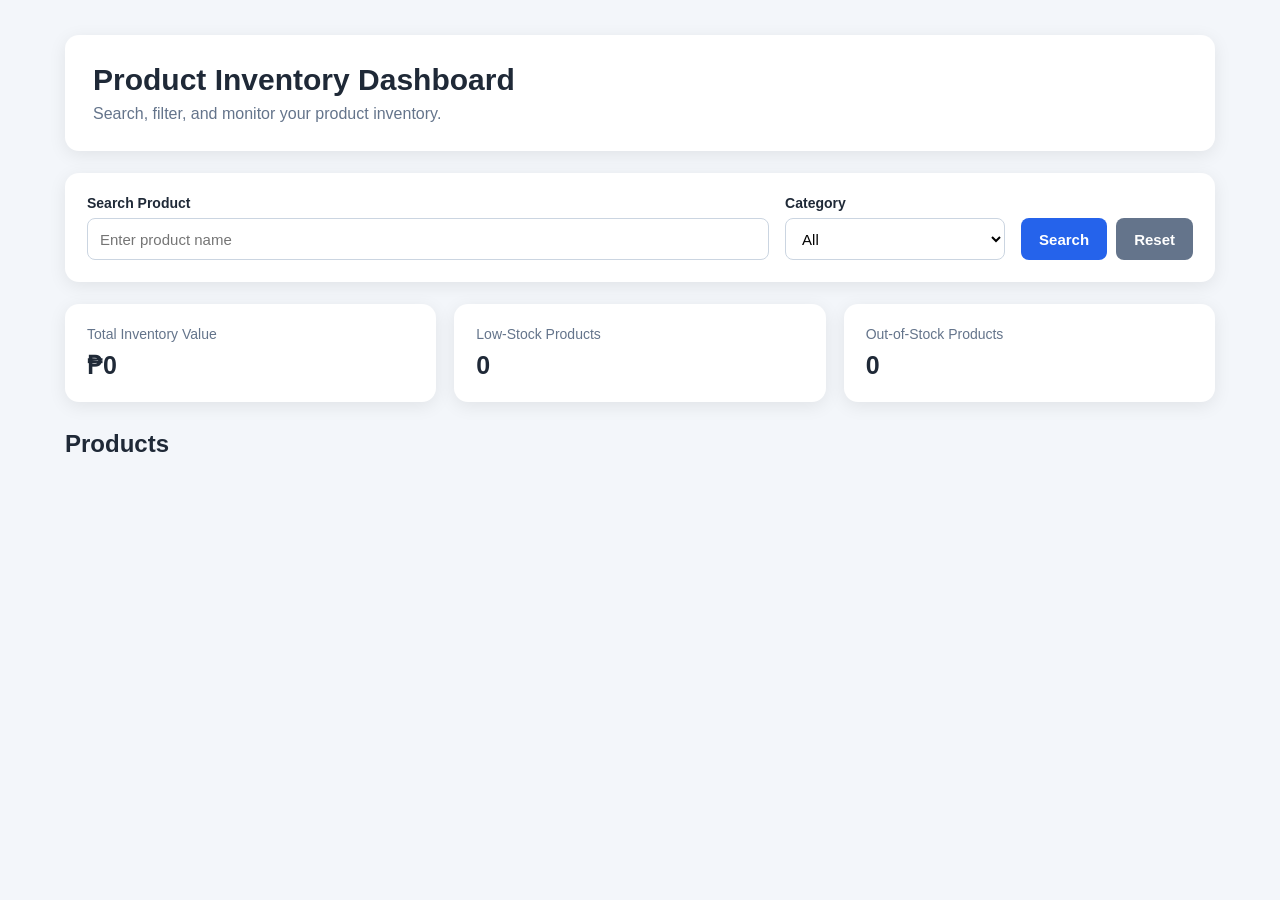
<file: index.html>
<!DOCTYPE html>
<html lang="en">
<head>
    <meta charset="UTF-8">
    <meta name="viewport" content="width=device-width, initial-scale=1.0">
    <title>Product Inventory Dashboard</title>
    <link rel="stylesheet" href="style.css">
</head>
<body>
    <main class="container">
        <header class="header">
            <h1 id="applicationTitle">Product Inventory Dashboard</h1>
            <p>Search, filter, and monitor your product inventory.</p>
        </header>

        <section class="controls" aria-label="Inventory controls">
            <div class="control-group">
                <label for="searchInput">Search Product</label>
                <input type="text" id="searchInput" placeholder="Enter product name">
            </div>

            <div class="control-group">
                <label for="categoryFilter">Category</label>
                <select id="categoryFilter">
                    <option value="All">All</option>
                    <option value="Accessories">Accessories</option>
                    <option value="Displays">Displays</option>
                    <option value="Storage">Storage</option>
                    <option value="Components">Components</option>
                </select>
            </div>

            <div class="button-group">
                <button id="searchBtn" type="button">Search</button>
                <button id="resetBtn" type="button">Reset</button>
            </div>
        </section>

        <section class="summary" aria-label="Inventory summary">
            <div class="summary-card">
                <span class="summary-label">Total Inventory Value</span>
                <strong id="totalInventoryValue">₱0</strong>
            </div>
            <div class="summary-card">
                <span class="summary-label">Low-Stock Products</span>
                <strong id="lowStockCount">0</strong>
            </div>
            <div class="summary-card">
                <span class="summary-label">Out-of-Stock Products</span>
                <strong id="outOfStockCount">0</strong>
            </div>
        </section>

        <section>
            <h2>Products</h2>
            <div id="noResultsMessage">No products found</div>
            <div id="productList" class="product-list" aria-live="polite"></div>
        </section>
    </main>

    <script>
        
        const productData = [
            { id: 1, name: "Wireless Mouse", category: "Accessories", price: 650, stock: 12 },
            { id: 2, name: "Mechanical Keyboard", category: "Accessories", price: 1800, stock: 5 },
            { id: 3, name: "24-inch Monitor", category: "Displays", price: 7800, stock: 3 },
            { id: 4, name: "1TB SSD", category: "Storage", price: 4200, stock: 0 },
            { id: 5, name: "Webcam", category: "Accessories", price: 1500, stock: 8 },
            { id: 6, name: "16GB RAM", category: "Components", price: 2500, stock: 4 }
        ];

        function runStandaloneDashboard() {
            const searchInput = document.getElementById("searchInput");
            const categoryFilter = document.getElementById("categoryFilter");
            const searchBtn = document.getElementById("searchBtn");
            const resetBtn = document.getElementById("resetBtn");
            const productList = document.getElementById("productList");
            const noResultsMessage = document.getElementById("noResultsMessage");

            function stockStatus(stock) {
                if (stock === 0) return "Out of Stock";
                if (stock >= 1 && stock <= 5) return "Low Stock";
                return "In Stock";
            }

            function displayProducts(list) {
                productList.innerHTML = "";

                if (list.length === 0) {
                    noResultsMessage.style.display = "block";
                    return;
                }

                noResultsMessage.style.display = "none";

                list.forEach(function(product) {
                    const card = document.createElement("article");
                    card.className = "product-card";

                    card.innerHTML =
                        "<h3>" + product.name + "</h3>" +
                        "<p><strong>Category:</strong> " + product.category + "</p>" +
                        "<p class='price'>₱" + product.price.toLocaleString("en-PH") + "</p>" +
                        "<p><strong>Stock:</strong> " + product.stock + "</p>" +
                        "<span class='status'>" + stockStatus(product.stock) + "</span>";

                    productList.appendChild(card);
                });
            }

            function updateResults() {
                const query = searchInput.value.trim().toLowerCase();
                const category = categoryFilter.value;

                const results = productData.filter(function(product) {
                    const matchesSearch =
                        query === "" ||
                        product.name.toLowerCase().includes(query);

                    const matchesCategory =
                        category === "All" ||
                        product.category === category;

                    return matchesSearch && matchesCategory;
                });

                displayProducts(results);
            }

            function updateSummary() {
                const total = productData.reduce(function(sum, product) {
                    return sum + (product.price * product.stock);
                }, 0);

                const lowStock = productData.filter(function(product) {
                    return product.stock >= 1 && product.stock <= 5;
                }).length;

                const outOfStock = productData.filter(function(product) {
                    return product.stock === 0;
                }).length;

                document.getElementById("totalInventoryValue").textContent =
                    "₱" + total.toLocaleString("en-PH");
                document.getElementById("lowStockCount").textContent = lowStock;
                document.getElementById("outOfStockCount").textContent = outOfStock;
            }

            searchBtn.addEventListener("click", updateResults);
            searchInput.addEventListener("input", updateResults);
            categoryFilter.addEventListener("change", updateResults);

            resetBtn.addEventListener("click", function() {
                searchInput.value = "";
                categoryFilter.value = "All";
                updateResults();
                updateSummary();
            });

            updateSummary();
            displayProducts(productData);
        }

       
     <script type="module" src="main.js"></script>
</body>
</html>
</file>
<file: style.css>
* {
    box-sizing: border-box;
}

body {
    margin: 0;
    font-family: Arial, Helvetica, sans-serif;
    background: #f3f6fa;
    color: #1f2937;
}

.container {
    width: 92%;
    max-width: 1150px;
    margin: 35px auto;
}

.header {
    background: white;
    padding: 28px;
    border-radius: 14px;
    box-shadow: 0 4px 18px rgba(0, 0, 0, 0.08);
    margin-bottom: 22px;
}

.header h1 {
    margin: 0 0 8px;
    font-size: 30px;
}

.header p {
    margin: 0;
    color: #64748b;
}

.controls {
    display: grid;
    grid-template-columns: 1fr 220px auto;
    gap: 16px;
    align-items: end;
    background: white;
    padding: 22px;
    border-radius: 14px;
    box-shadow: 0 4px 18px rgba(0, 0, 0, 0.08);
    margin-bottom: 22px;
}

.control-group {
    display: flex;
    flex-direction: column;
    gap: 7px;
}

label {
    font-weight: 600;
    font-size: 14px;
}

input,
select,
button {
    height: 42px;
    border-radius: 8px;
    border: 1px solid #cbd5e1;
    font-size: 15px;
}

input,
select {
    padding: 0 12px;
    background: white;
}

button {
    padding: 0 18px;
    cursor: pointer;
    background: #2563eb;
    color: white;
    border: none;
    font-weight: 600;
}

button:hover {
    opacity: 0.9;
}

#resetBtn {
    background: #64748b;
}

.button-group {
    display: flex;
    gap: 9px;
}

.summary {
    display: grid;
    grid-template-columns: repeat(3, 1fr);
    gap: 18px;
    margin-bottom: 28px;
}

.summary-card {
    background: white;
    padding: 22px;
    border-radius: 14px;
    box-shadow: 0 4px 18px rgba(0, 0, 0, 0.08);
}

.summary-label {
    display: block;
    color: #64748b;
    margin-bottom: 9px;
    font-size: 14px;
}

.summary-card strong {
    font-size: 25px;
}

h2 {
    margin-bottom: 15px;
}

.product-list {
    display: grid;
    grid-template-columns: repeat(3, 1fr);
    gap: 18px;
}

.product-card {
    background: white;
    border-radius: 14px;
    padding: 20px;
    box-shadow: 0 4px 18px rgba(0, 0, 0, 0.08);
    border-left: 5px solid #2563eb;
}

.product-card h3 {
    margin: 0 0 10px;
}

.product-card p {
    margin: 7px 0;
}

.product-card .price {
    font-size: 20px;
    font-weight: 700;
}

.status {
    display: inline-block;
    margin-top: 10px;
    padding: 5px 10px;
    border-radius: 20px;
    background: #e2e8f0;
    font-size: 13px;
    font-weight: 700;
}

#noResultsMessage {
    display: none;
    background: white;
    padding: 25px;
    border-radius: 12px;
    text-align: center;
    color: #64748b;
    margin-bottom: 15px;
}

@media (max-width: 800px) {
    .controls,
    .summary,
    .product-list {
        grid-template-columns: 1fr;
    }

    .button-group {
        width: 100%;
    }

    .button-group button {
        flex: 1;
    }
}
</file>
